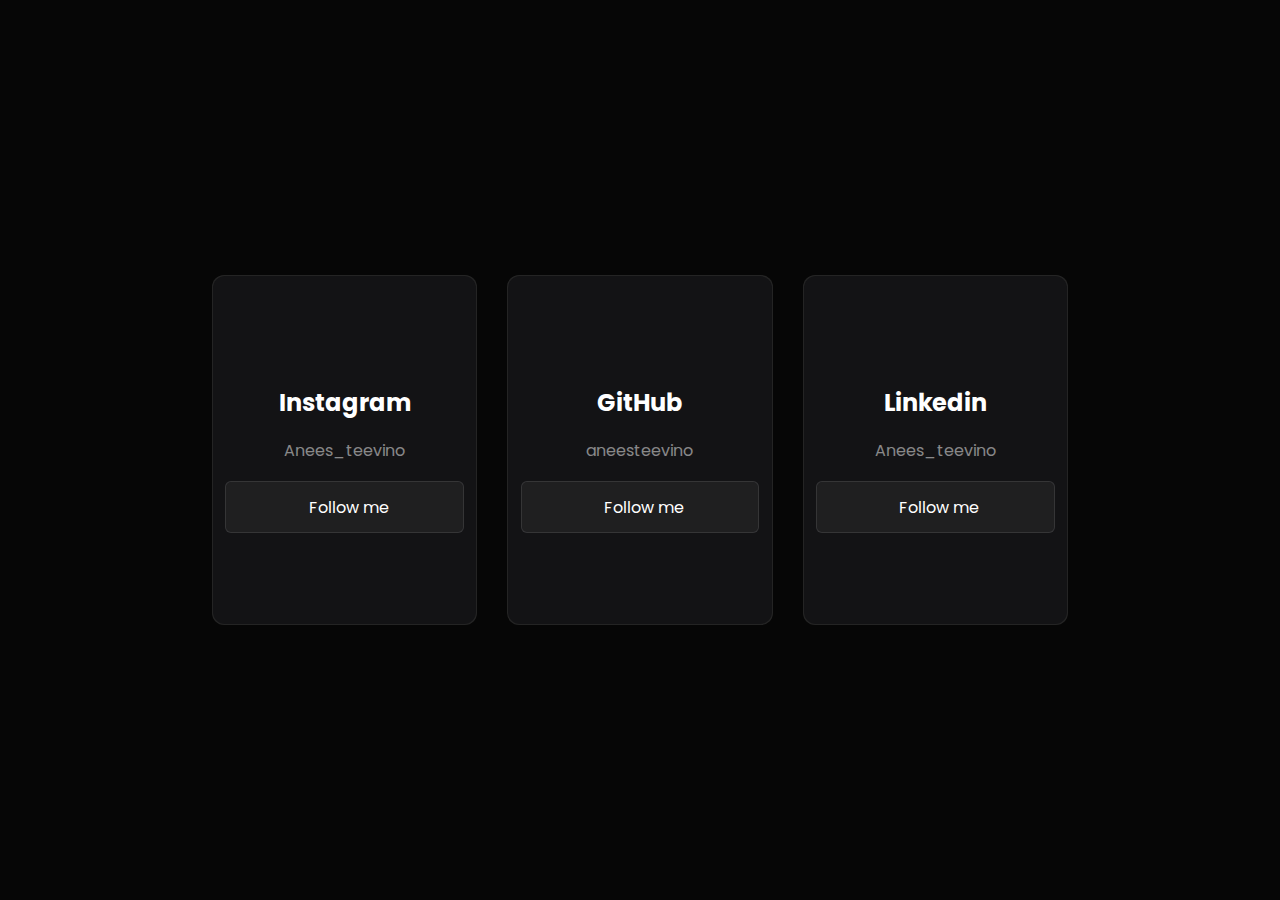
<file: Contact/index.html>
<!DOCTYPE html>
<html lang="en">
  <head>
    <meta charset="UTF-8">
    <meta name="viewport" content="width=device-width, initial-scale=1.0">
    <title>Contact Anees</title>
    <link rel="stylesheet" href="https://cdnjs.cloudflare.com/ajax/libs/font-awesome/6.4.2/css/all.min.css" integrity="sha512-z3gLpd7yknf1YoNbCzqRKc4qyor8gaKU1qmn+CShxbuBusANI9QpRohGBreCFkKxLhei6S9CQXFEbbKuqLg0DA==" crossorigin="anonymous" referrerpolicy="no-referrer" />
    <link rel="stylesheet" href="style.css">
    <script src="script.js" defer></script>
  </head>
  <body>
    <div id="cards">
      <div class="card">
        <div class="card-content">
          <i class="fa-brands fa-instagram"></i>
          <h2>Instagram</h2>

          <p>Anees_<span>teevino</span></p>

          <a href="https://www.instagram.com/anees_teevino/">
            <i class="fa-solid fa-link"></i>
            <span>Follow me</span>
          </a>
        </div>
      </div>
      <div class="card">
        <div class="card-content">
          <i class="fa-brands fa-github"></i>
          <h2>GitHub</h2>

          <p>anees<span>teevino</span></p>

          <a href="https://github.com/aneesteevino">
            <i class="fa-solid fa-link"></i>
            <span>Follow me</span>
          </a>
        </div>
      </div>
      <div class="card">
        <div class="card-content">
          <i class="fa-brands fa-linkedin"></i>
          <h2>Linkedin</h2>

          <p>Anees_<span>teevino</span></p>

          <a href="https://www.linkedin.com/in/anees-teevino-56017329a/">
            <i class="fa-solid fa-link"></i>
            <span>Follow me</span>
          </a>
        </div>
      </div>
    </div>
  </body>
</html>
</file>
<file: Contact/style.css>
@import url("https://fonts.googleapis.com/css2?family=Poppins:wght@300;400;500;600&display=swap");

*,
*::after,
*::before {
  box-sizing: border-box;
  margin: 0;
  padding: 0;
}

body {
  font-family: "Poppins", sans-serif;
  min-height: 100vh;
  background-color: #060606;
  display: grid;
  place-items: center;
  color: white;
}

#cards {
  width: 70%;
  padding-inline: 20px;
  display: flex;
  flex-wrap: wrap;
  gap: 30px;
}

.card {
  min-width: 200px;
  height: 350px;
  flex: 1 1 250px;
  background-color: rgba(255, 255, 255, 0.12);
  border-radius: 12px;
  position: relative;
}

#cards:hover > .card {
  background: radial-gradient(
    400px circle at var(--mouse-x) var(--mouse-y),
    hsl(var(--color) / 1),
    rgba(255, 255, 255, 0.12) 40%
  );
}

.card-content {
  position: absolute;
  inset: 1px;
  background-color: #131315;
  border-radius: inherit;
}

.card:nth-child(1) {
  --color: 348 80% 60%;
}
.card:nth-child(2) {
  --color: 0 0% 100%;
}
.card:nth-child(3) {
  --color: 220 100% 35%;
}

.card::before {
  content: "";
  position: absolute;
  width: 100%;
  height: 100%;
  top: 0;
  left: 0;
  background: radial-gradient(
    500px circle at var(--mouse-x) var(--mouse-y),
    hsl(var(--color) / 0.35),
    transparent 40%
  );
  border-radius: inherit;
  opacity: 0;
  z-index: 2;
}

#cards:hover > .card::before {
  opacity: 1;
}

a {
  all: unset;
  cursor: pointer;
}

.card-content {
  display: flex;
  justify-content: center;
  align-items: center;
  flex-direction: column;
  gap: 18px;
  align-items: center;
}

.card-content > i {
  font-size: 10rem;
  color: rgba(255, 255, 255, 0.5);
}

.card-content > p {
  color: rgba(255, 255, 255, 0.5);
}

.card-content > a {
  width: 90%;
  padding-block: 0.8rem;
  background-color: rgba(255, 255, 255, 0.05);
  border: 1px solid rgba(255, 255, 255, 0.1);
  border-radius: 6px;

  display: flex;
  justify-content: center;
  align-items: center;
  gap: 8px;
  z-index: 10;
}
.card-content > a:hover {
  background-color: rgba(255, 255, 255, 0.1);
  border: 1px solid rgba(255, 255, 255, 0.2);
}
</file>
